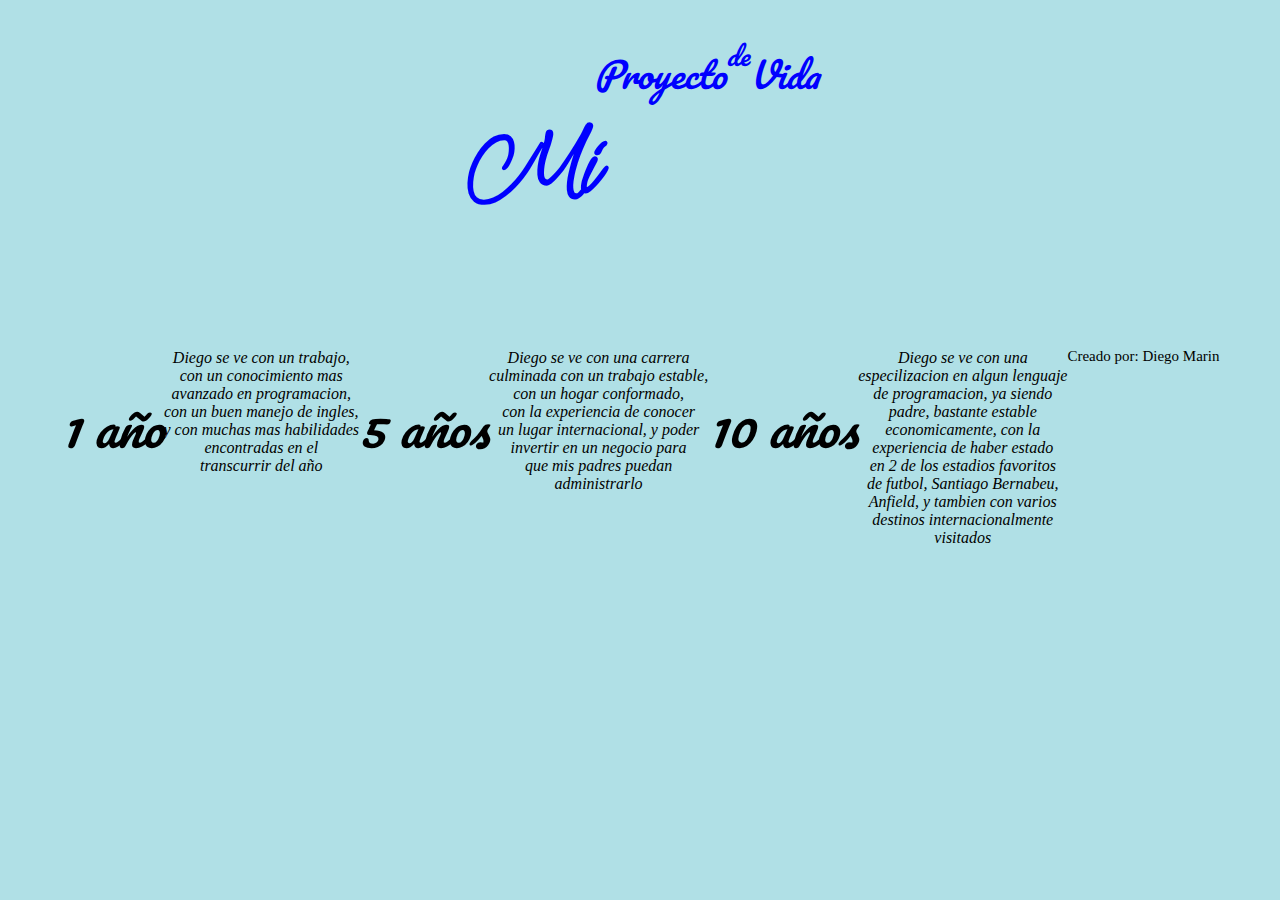
<file: Dia1/index.html>
<!DOCTYPE html>
<html lang="en">
<head>
    <meta charset="UTF-8">
    <meta name="viewport" content="width=device-width, initial-scale=1.0">
    <title>Dia 1</title>
    <link rel="stylesheet" href="styles.css">
    <link rel="preconnect" href="https://fonts.googleapis.com">
    <link rel="preconnect" href="https://fonts.gstatic.com" crossorigin>
    <link href="https://fonts.googleapis.com/css2?family=Pacifico&display=swap" rel="stylesheet">
    <link href="https://fonts.googleapis.com/css2?family=Licorice&family=Pacifico&display=swap" rel="stylesheet">
    <div id = titulo>
        <p id = Ptitulo class="licorice-regular"><strong>Mi</strong></p>
        <p id = Ppart class="pacifico-regular">Proyecto</p>
        <p id = Spart class="pacifico-regular">de</p>
        <p id = Tpart class="pacifico-regular">Vida</p>
    </div>
</head>
<body>
    <div id = contenido>
        <p id = Psubtitulo class="pacifico-regular">1 año</p>
        <p id = p1>Diego se ve con un trabajo,<br> con un conocimiento mas<br> avanzado en programacion,<br>
            con un buen manejo de ingles,<br> y con muchas mas habilidades<br> encontradas en el<br>
            transcurrir del año
        </p>
        <p id = Ssubtitulo class="pacifico-regular">5 años</p>
        <p id = p2>Diego se ve con una carrera<br> culminada con un trabajo estable,<br> con un hogar conformado,<br>
            con la experiencia de conocer<br> un lugar internacional, y poder<br> invertir en un negocio para<br>  que mis
            padres puedan<br> administrarlo 
        </p>
        <p id = Tsubtitulo class="pacifico-regular">10 años</p>
        <p id= p3>Diego se ve con una<br> especilizacion en algun lenguaje<br> de programacion, ya siendo<br> padre,
            bastante estable<br> economicamente, con la<br> experiencia de haber estado<br> en 2 de los estadios favoritos<br>
            de futbol, Santiago Bernabeu,<br> Anfield, y tambien con varios<br> destinos internacionalmente<br> visitados
        </p>
        <p id = p4>Creado por: Diego Marin</p>
    </div>
    
</body>
</html>
</file>
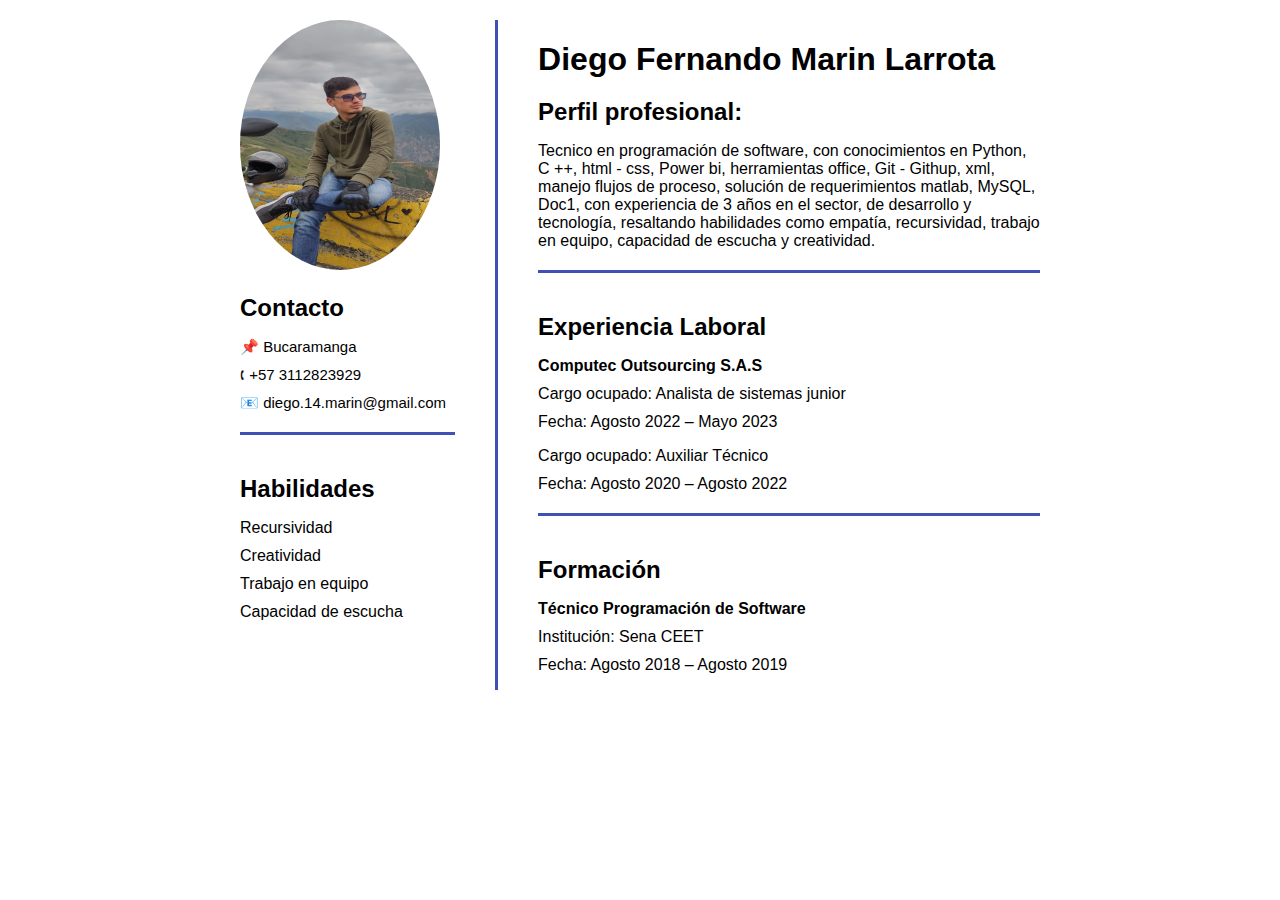
<file: Dia2/index.html>
<!DOCTYPE html>
<html lang="es">
<head>
    <meta charset="UTF-8">
    <meta name="viewport" content="width=device-width, initial-scale=1.0">
    <title>Hoja de vida</title>
    <style>
        body {
            font-family: Arial, sans-serif;
            margin: 0;
            padding: 0;
        }
        .container {
            max-width: 800px;
            margin: 0 auto;
            padding: 20px;
            display: flex;
        }
        .left-column {
            width: 30%;
            padding-right: 20px;
        }
        .right-column {
            width: 70%;
        }
        .profile .name .picture, .skills {
            margin-bottom: 20px;
        }
        .separator {
            border-top: 3px solid #3F51B5;
            margin: 20px 0;
            padding-top: 20px;
        }
        .separator2 {
            border-left: 3px solid #3F51B5;
            margin: 0 20px;
            padding-left: 20px;
        }
        h1, h2 {
            margin-bottom: 10px;
        }
        img {
            max-width: 200px;
            width: 200px;
            height: 250px;
            border-radius: 100%;
        }
        ul {
            list-style-type: none;
            padding: 0;
        }
        ul li {
            margin-bottom: 10px;
        }
    </style>
</head>
<body>
    <div class="container">
        <div class="left-column">
            <div class="Picture">
                <img src="images/foto.jpg" alt="Foto de perfil">
            </div>
            <div class="contact">
                <h2>Contacto</h2>
                <ul>
                    <li style="font-size: 15px;">&#128204; Bucaramanga</li>
                    <li style="font-size: 15px;">&#128379; +57 3112823929</li>
                    <li style="font-size: 15px;">&#128231; diego.14.marin@gmail.com</li>
                </ul>
            </div>
            <div class="separator"></div>
            <div class="skills">
                <h2>Habilidades</h2>
                <ul>
                    <li>Recursividad</li>
                    <li>Creatividad</li>
                    <li>Trabajo en equipo</li>
                    <li>Capacidad de escucha</li>
                </ul>
            </div>
        </div>
        <div class="separator2"></div>
        <div class="right-column">
            <div class="Name">
                <h1>Diego Fernando Marin Larrota</h1>
            </div>
            <div class="profile">
                <h2>Perfil profesional:</h2>    
                <p>Tecnico en programación de software, con conocimientos en Python, C ++, html - css, Power
                    bi, herramientas office, Git - Githup, xml, manejo flujos de proceso, solución de requerimientos
                    matlab, MySQL, Doc1, con experiencia de 3 años en el sector, de desarrollo y tecnología,
                    resaltando habilidades como empatía, recursividad, trabajo en equipo, capacidad de
                    escucha y creatividad.</p>
            </div>
            <div class="separator"></div>
            <div class="experience">
                <h2>Experiencia Laboral</h2>
                <ul>
                    <li> <strong>Computec Outsourcing S.A.S</strong>
                        <li>Cargo ocupado: Analista de sistemas junior</li>
                        <li>Fecha: Agosto 2022 – Mayo 2023</li>
                        <p></p>
                        <li>Cargo ocupado: Auxiliar Técnico</li>
                        <li>Fecha: Agosto 2020 – Agosto 2022</li>
                    </li>
                </ul>
            </div>
            <div class="separator"></div>
            <div class="education">
                <h2>Formación</h2>
                <ul>
                    <li><strong>Técnico Programación de Software</strong>
                        <li>Institución: Sena CEET</li>
                        <li>Fecha: Agosto 2018 – Agosto 2019</li>
                    </li>
                </ul>
            </div>
        </div>
    </div>
</body>
</html>
</file>
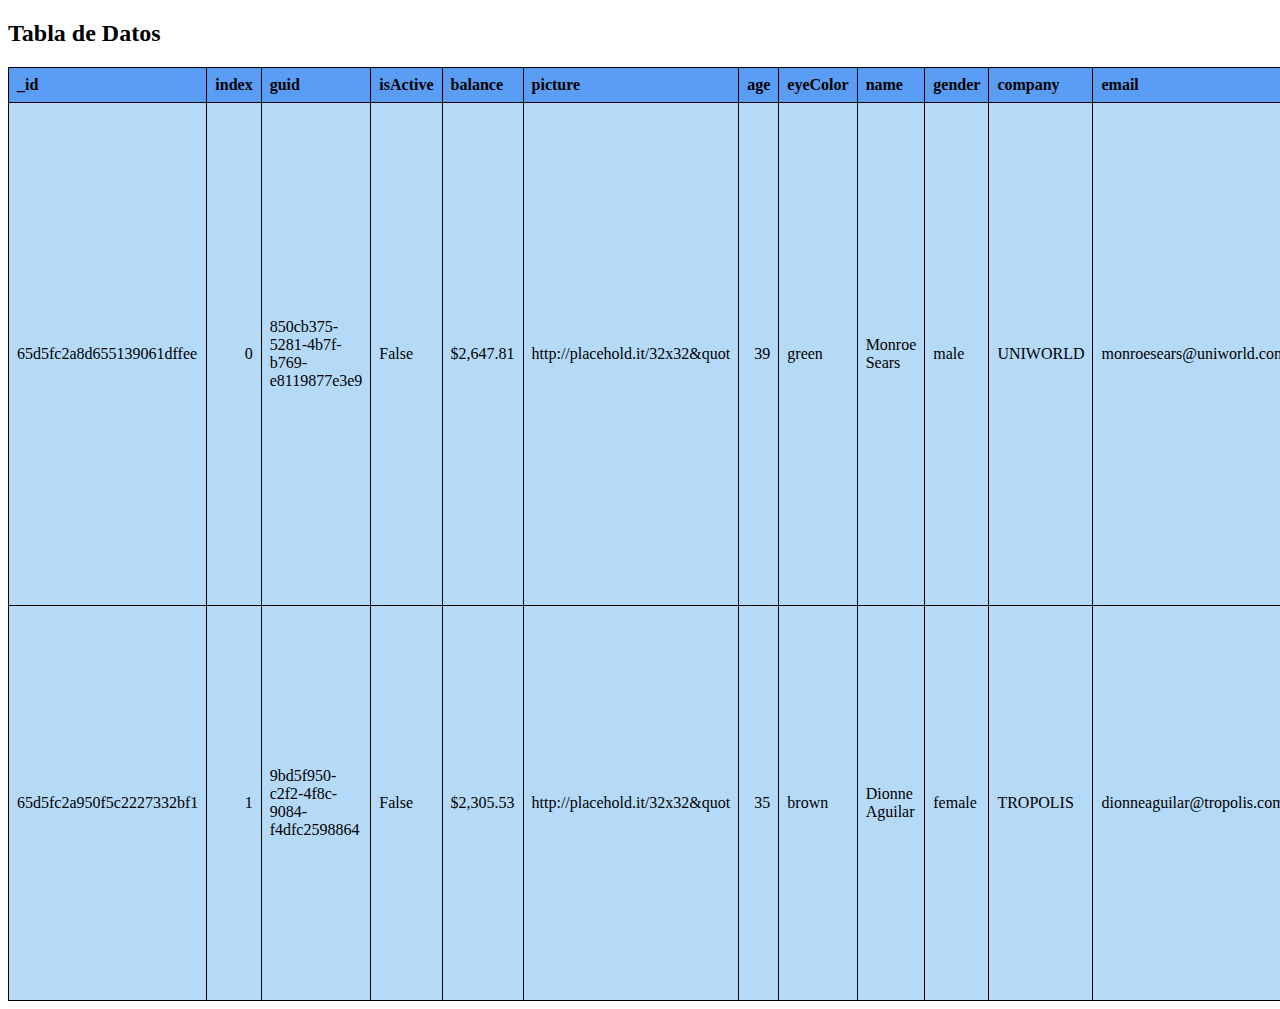
<file: Dia3/index.html>
<!DOCTYPE html>
<html lang="es">

<head>
    <meta charset="UTF-8">
    <meta name="viewport" content="width=device-width, initial-scale=1.0">
    <title>Tabla</title>
    <style>
        table {
            border-collapse: collapse;
            width: 100%;
        }

        th,
        td {
            border: 1px solid black;
            padding: 8px;
            text-align: left;
        }

        thead {
            background-color: rgb(90, 157, 245);
        }

        tbody {
            background-color: rgb(181, 218, 248);
        }
    </style>
</head>

<body>
    <h2>Tabla de Datos</h2>
    <table>
        <thead>
            <tr>
                <th>_id </th>
                <th style="text-align: right;"> index</th>
                <th>guid </th>
                <th>isActive </th>
                <th>balance </th>
                <th>picture </th>
                <th style="text-align: right;"> age</th>
                <th>eyeColor </th>
                <th>name </th>
                <th>gender </th>
                <th>company </th>
                <th>email </th>
                <th>phone </th>
                <th>address </th>
                <th>about </th>
                <th>registered </th>
                <th style="text-align: right;"> latitude</th>
                <th style="text-align: right;"> longitude</th>
                <th>tags </th>
                <th>friends </th>
                <th>greeting </th>
                <th>favoriteFruit </th>
            </tr>
        </thead>
        <tbody>
            <tr>
                <td>65d5fc2a8d655139061dffee</td>
                <td style="text-align: right;"> 0</td>
                <td>850cb375-5281-4b7f-b769-e8119877e3e9</td>
                <td>False </td>
                <td>$2,647.81</td>
                <td>http://placehold.it/32x32&amp;quot</td>
                <td style="text-align: right;"> 39</td>
                <td>green </td>
                <td>Monroe Sears </td>
                <td>male </td>
                <td>UNIWORLD </td>
                <td>monroesears@uniworld.com </td>
                <td>+1 (800) 578-2346</td>
                <td>734 Times Placez, Coyote, Arkansas, 2908 </td>
                <td>Dolore nisi ad tempor ullamco esse. Excepteur consequat labore aliqua eiusmod consequat laboris
                    excepteur aliquip aliqua incididunt. Pariatur enim labore officia eu quis ex aliqua proident laboris
                    labore anim nulla.</td>
                <td>2020-04-08T01:20:04 +05:00</td>
                <td style="text-align: right;"> -3.92567</td>
                <td style="text-align: right;"> -88.9101</td>
                <td>[&#x27;anim&#x27;, &#x27;elit&#x27;, &#x27;laboris&#x27;, &#x27;elit&#x27;, &#x27;voluptate&#x27;,
                    &#x27;adipisicing&#x27;, &#x27;incididunt&#x27;]</td>
                <td>[{&#x27;id&#x27;: 0, &#x27;name&#x27;: &#x27;Mcdaniel Vaughn&#x27;}, {&#x27;id&#x27;: 1,
                    &#x27;name&#x27;: &#x27;Bobbie Callahan&#x27;}, {&#x27;id&#x27;: 2, &#x27;name&#x27;: &#x27;Ellen
                    Weeks&#x27;}]</td>
                <td>Hello, Monroe Sears! You have 10 unread messages. </td>
                <td>banana </td>
            </tr>
            <tr>
                <td>65d5fc2a950f5c2227332bf1</td>
                <td style="text-align: right;"> 1</td>
                <td>9bd5f950-c2f2-4f8c-9084-f4dfc2598864</td>
                <td>False </td>
                <td>$2,305.53</td>
                <td>http://placehold.it/32x32&amp;quot</td>
                <td style="text-align: right;"> 35</td>
                <td>brown </td>
                <td>Dionne Aguilar</td>
                <td>female </td>
                <td>TROPOLIS </td>
                <td>dionneaguilar@tropolis.com</td>
                <td>+1 (956) 401-2654</td>
                <td>839 Canarsie Road, Sena, Washington, 5390</td>
                <td>Excepteur enim fugiat ullamco amet irure irure. Aute Lorem magna aute nisi enim ex elit elit eu
                    quis. Culpa sit cupidatat voluptate aliquip voluptate. Ea officia occaecat anim labore. </td>
                <td>2017-12-01T02:48:31 +05:00</td>
                <td style="text-align: right;"> -10.4789 </td>
                <td style="text-align: right;"> 99.5124</td>
                <td>[&#x27;est&#x27;, &#x27;ea&#x27;, &#x27;minim&#x27;, &#x27;exercitation&#x27;, &#x27;eiusmod&#x27;,
                    &#x27;commodo&#x27;, &#x27;ut&#x27;] </td>
                <td>[{&#x27;id&#x27;: 0, &#x27;name&#x27;: &#x27;Coleman Johnston&#x27;}, {&#x27;id&#x27;: 1,
                    &#x27;name&#x27;: &#x27;Lacy Osborn&#x27;}, {&#x27;id&#x27;: 2, &#x27;name&#x27;: &#x27;Frieda
                    Mendez&#x27;}] </td>
                <td>Hello, Dionne Aguilar! You have 8 unread messages.</td>
                <td>strawberry </td>
            </tr>
        </tbody>
    </table>
</body>

</html>
</file>
<file: Dia1/styles.css>
.pacifico-regular {
  font-family: "Pacifico", cursive;
  font-weight: 400;
  font-style: cursi;
}
.licorice-regular {
  font-family: "Licorice", cursive;
  font-weight: 500;
  font-style: normal;
}
body {
  background-color: powderblue;
}
#titulo {
  display: flex;
  justify-content: center;
}
#contenido {
  display: flex;
  justify-content: center;
}
#Ptitulo {
  color: blue;
  font-size: 100px;
  font-style: italic;
}
#Ppart {
  color: blue;
  font-size: 35px;
  font-style: italic;
}
#Spart {
  color: blue;
  font-size: 25px;
  font-style: italic;
}  
#Tpart{
  color: blue;
  font-size: 35px;
  font-style: italic;
}
#Psubtitulo{
  font-size: 50px;
  font-style: italic; 
}
#Ssubtitulo{
  font-size: 50px;
  font-style: italic;
}
#Tsubtitulo{
  font-size: 50px;
  font-style: italic;
}
#p1 {
  font-style: italic;
  text-align: center;
}
#p2 {
  font-style: italic;
  text-align: center;
}
#p3 {
  font-style: italic;
  text-align: center;
}
#p4 {
  font-size: 15px;
  text-align: center;
}
</file>
